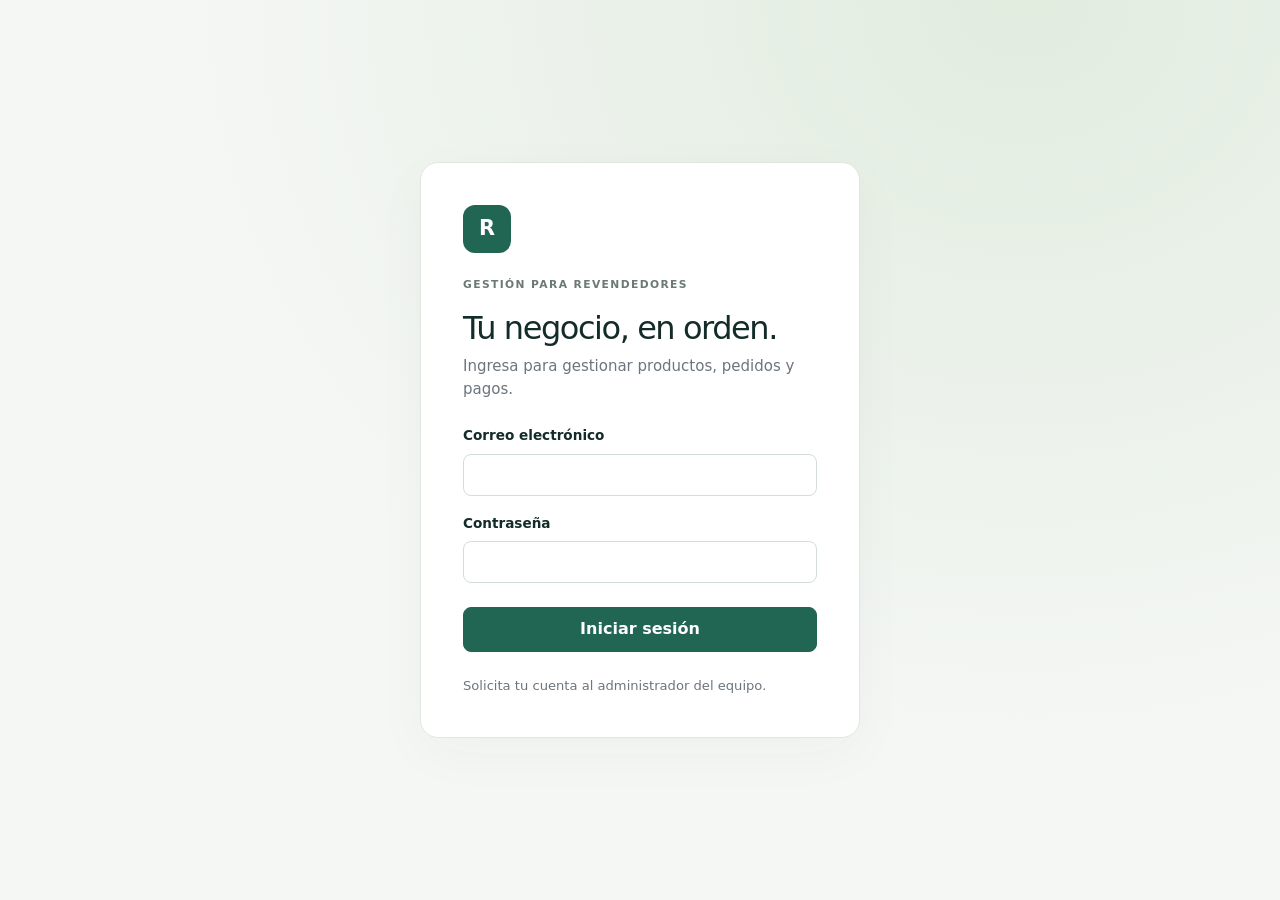
<file: frontend/index.html>
<!doctype html>
<html lang="es">
<head>
  <meta charset="utf-8"><meta name="viewport" content="width=device-width, initial-scale=1">
  <title>Reventa · Gestión de revendedores</title>
  <link rel="stylesheet" href="css/bootstrap.min.css"><link rel="stylesheet" href="css/styles.css">
  <script src="js/api.js" defer></script><script src="js/app.js" defer></script>
</head>
<body>
  <div class="app-layout">
    <aside class="sidebar">
      <a class="brand" href="#dashboard"><span class="brand-mark" aria-hidden="true">R</span> Reventa<span class="brand-dot">.</span></a>
      <p class="eyebrow nav-label">ESPACIO DE TRABAJO</p>
      <nav id="navigation" aria-label="Módulos principales"></nav>
      <div class="sidebar-footer"><span class="status-dot"></span> Gestión para revendedores</div>
    </aside>
    <div class="workspace">
      <header class="topbar"><span class="text-secondary small">Mi negocio / <span id="breadcrumb">Resumen</span></span><div class="d-flex align-items-center gap-3"><span id="user-label" class="small"></span><button id="logout" class="btn btn-sm btn-outline-secondary">Salir</button></div></header>
      <main id="main" tabindex="-1">
        <div id="message" role="status" aria-live="polite" hidden></div>
        <div id="view" aria-live="polite"><p>Cargando tu espacio de trabajo…</p></div>
      </main>
      <footer class="page-footer">REVENTA <span>Productos, clientes y ventas en un solo lugar.</span></footer>
    </div>
  </div>
  <dialog id="editor" aria-labelledby="editor-title">
    <form id="edit-form">
      <div class="dialog-heading"><h2 id="editor-title" class="h4 mb-0"></h2><button type="button" class="btn-close" aria-label="Cerrar" id="close-editor"></button></div>
      <div id="form-error" role="alert" class="alert alert-danger" hidden></div>
      <div id="fields" class="row g-3"></div>
      <div class="d-flex justify-content-end gap-2 mt-4"><button type="button" class="btn btn-light" id="cancel-editor">Cancelar</button><button class="btn btn-primary" id="save-button" type="submit">Guardar</button></div>
    </form>
  </dialog>
</body>
</html>
</file>
<file: frontend/css/styles.css>
:root{--ink:#142c29;--muted:#6b7977;--green:#216553;--paper:#f5f7f5;--line:#e0e7e2;--bs-primary:#216553;--bs-primary-rgb:33,101,83}*{box-sizing:border-box}body{background:var(--paper);color:var(--ink);font-family:system-ui,-apple-system,"Segoe UI",sans-serif;font-size:15px}.btn{border-radius:8px;padding:.58rem 1rem;font-weight:600}.btn-sm{padding:.32rem .65rem;font-size:.8rem}.btn-primary{--bs-btn-bg:#216553;--bs-btn-border-color:#216553;--bs-btn-hover-bg:#164b3d;--bs-btn-hover-border-color:#164b3d;--bs-btn-active-bg:#164b3d;--bs-btn-disabled-bg:#216553;--bs-btn-disabled-border-color:#216553}.form-control,.form-select{min-height:42px;border-color:#d4ded7;border-radius:8px}.form-control:focus,.form-select:focus{border-color:#216553;box-shadow:0 0 0 .2rem #21655320}.form-label{font-size:.85rem;font-weight:600}.eyebrow{font-size:.67rem;letter-spacing:.13em;color:var(--muted);font-weight:700}.app-layout{display:flex;min-height:100vh}.sidebar{width:228px;background:#fff;border-right:1px solid var(--line);padding:30px 20px;position:fixed;inset:0 auto 0 0;display:flex;flex-direction:column}.brand{display:flex;gap:10px;align-items:center;color:var(--ink);text-decoration:none;font-size:1.55rem;font-weight:750;letter-spacing:-.06em}.brand-mark{display:inline-flex;align-items:center;justify-content:center;background:var(--green);color:#fff;border-radius:12px;width:40px;height:40px;font-weight:700;font-size:1.3rem;letter-spacing:0}.brand-dot{margin-left:-10px;color:var(--green)}.nav-label{margin:48px 10px 16px}nav{display:grid;gap:6px}nav a{display:flex;align-items:center;gap:12px;color:#62716a;text-decoration:none;padding:12px;border-radius:8px;font-size:.88rem;font-weight:550}nav a:hover{background:#f6f8f5}nav a.active{background:#eaf3ec;color:var(--green);font-weight:700}.nav-icon{width:20px;text-align:center;font-size:1rem}.sidebar-footer{margin-top:auto;padding:40px 8px 0;font-size:.65rem;color:var(--muted)}.status-dot{display:inline-block;width:7px;height:7px;background:#4c8b65;border-radius:50%;margin-right:5px}.workspace{margin-left:228px;flex:1;min-width:0}.topbar{padding:22px 38px;border-bottom:1px solid var(--line);display:flex;justify-content:space-between;gap:15px;align-items:center;background:#fff}main#main{padding:36px 38px;min-height:calc(100vh - 140px)}h1{font-size:1.85rem;font-weight:700;letter-spacing:-.045em}h2{letter-spacing:-.025em}.intro{display:flex;align-items:center;justify-content:space-between;gap:20px;margin-bottom:28px}.intro p{color:var(--muted);font-size:.9rem;margin:9px 0 0}.panel{background:#fff;border:1px solid var(--line);border-radius:12px;overflow:hidden}.panel-heading{padding:22px 24px;border-bottom:1px solid var(--line);display:flex;align-items:center;justify-content:space-between;gap:15px}.panel-heading h2{font-size:1rem;margin:0;font-weight:650}.toolbar{padding:18px 24px;display:flex;gap:12px;align-items:end;flex-wrap:wrap;border-bottom:1px solid var(--line)}.toolbar label{display:block;font-size:.75rem;color:var(--muted);margin-bottom:5px}.toolbar .search{flex:1;min-width:180px;max-width:380px}.toolbar .form-control,.toolbar .form-select{font-size:.85rem}.table{margin:0;font-size:.83rem;--bs-table-color:var(--ink)}.table th{background:#fafbf9;color:var(--muted);font-size:.65rem;letter-spacing:.06em;font-weight:600;text-transform:uppercase;white-space:nowrap;border-bottom:1px solid var(--line);padding:14px 20px}.table td{padding:16px 20px;vertical-align:middle;border-color:#eef1ed}.table tr:last-child td{border-bottom:0}.table-responsive{min-height:110px}.badge-soft{font-size:.65rem;padding:5px 9px;border-radius:5px;background:#edf4ee;color:#39734e;white-space:nowrap}.badge-soft.muted{background:#f1f0ed;color:#827463}.stats{display:grid;grid-template-columns:repeat(3,minmax(0,1fr));gap:18px;margin-bottom:25px}.stat{background:#fff;border:1px solid var(--line);border-radius:12px;padding:24px}.stat-label{font-size:.8rem;color:var(--muted)}.stat-value{font-size:1.9rem;letter-spacing:-.045em;font-weight:650;margin:12px 0 4px}.stat-note{font-size:.73rem;color:var(--muted)}.stat.primary{background:#216553;color:white;border-color:#216553}.stat.primary .stat-label,.stat.primary .stat-note{color:#d2e4d8}.empty{text-align:center;padding:44px 20px;color:var(--muted)}.actions{display:flex;gap:7px;flex-wrap:wrap}.page-footer{display:flex;justify-content:space-between;gap:15px;padding:20px 38px;font-size:.65rem;letter-spacing:.07em;color:#819087}.page-footer span{letter-spacing:0}dialog{border:1px solid var(--line);border-radius:16px;width:min(650px,calc(100% - 30px));max-height:90vh;padding:28px;color:var(--ink);box-shadow:0 24px 80px #112c2933}dialog::backdrop{background:#122c2970}.dialog-heading{display:flex;justify-content:space-between;align-items:center;margin-bottom:24px}.detail-summary{display:flex;gap:30px;flex-wrap:wrap;padding:24px}.detail-summary strong{display:block;font-size:1.4rem}.detail-summary span{font-size:.8rem;color:var(--muted)}.login-body{min-height:100vh;display:grid;place-items:center;padding:30px;background:radial-gradient(ellipse at 80% 0%,#e1ecdf,transparent 60%),#f5f7f5}.login-card{background:white;border:1px solid var(--line);border-radius:18px;padding:42px;width:100%;max-width:440px;box-shadow:0 15px 55px #17332609}.login-card .brand-mark{width:48px;height:48px}.alert{font-size:.88rem;overflow-wrap:anywhere}.subnote{font-size:.8rem;color:var(--muted);margin:14px 0 0}button:focus-visible,a:focus-visible{outline:3px solid #94bd9b;outline-offset:3px}@media(max-width:1000px){.sidebar{width:190px;padding:26px 14px}.workspace{margin-left:190px}main#main{padding:28px 24px}.topbar{padding:18px 24px}.stats{gap:12px}.stat{padding:18px}.stat-value{font-size:1.5rem}}@media(max-width:700px){.app-layout{display:block}.sidebar{position:static;width:auto;padding:18px;border-right:0;border-bottom:1px solid var(--line)}.brand{font-size:1.3rem}.nav-label,.sidebar-footer{display:none}nav{display:flex;overflow:auto;margin-top:18px;gap:5px}nav a{white-space:nowrap;padding:9px 12px;font-size:.8rem}.nav-icon{display:none}.workspace{margin-left:0}.topbar{padding:14px 18px;flex-wrap:wrap}main#main{padding:25px 16px}.intro{align-items:flex-start;gap:10px}h1{font-size:1.5rem}.stats{grid-template-columns:1fr}.stat{padding:18px 20px}.stat-value{font-size:1.7rem;margin-top:6px}.panel-heading,.toolbar{padding:16px}.table th,.table td{padding:13px 14px}.page-footer{padding:18px 16px}.page-footer span{max-width:200px;text-align:right}.login-card{padding:28px}.detail-summary{gap:20px;padding:18px}}
</file>
